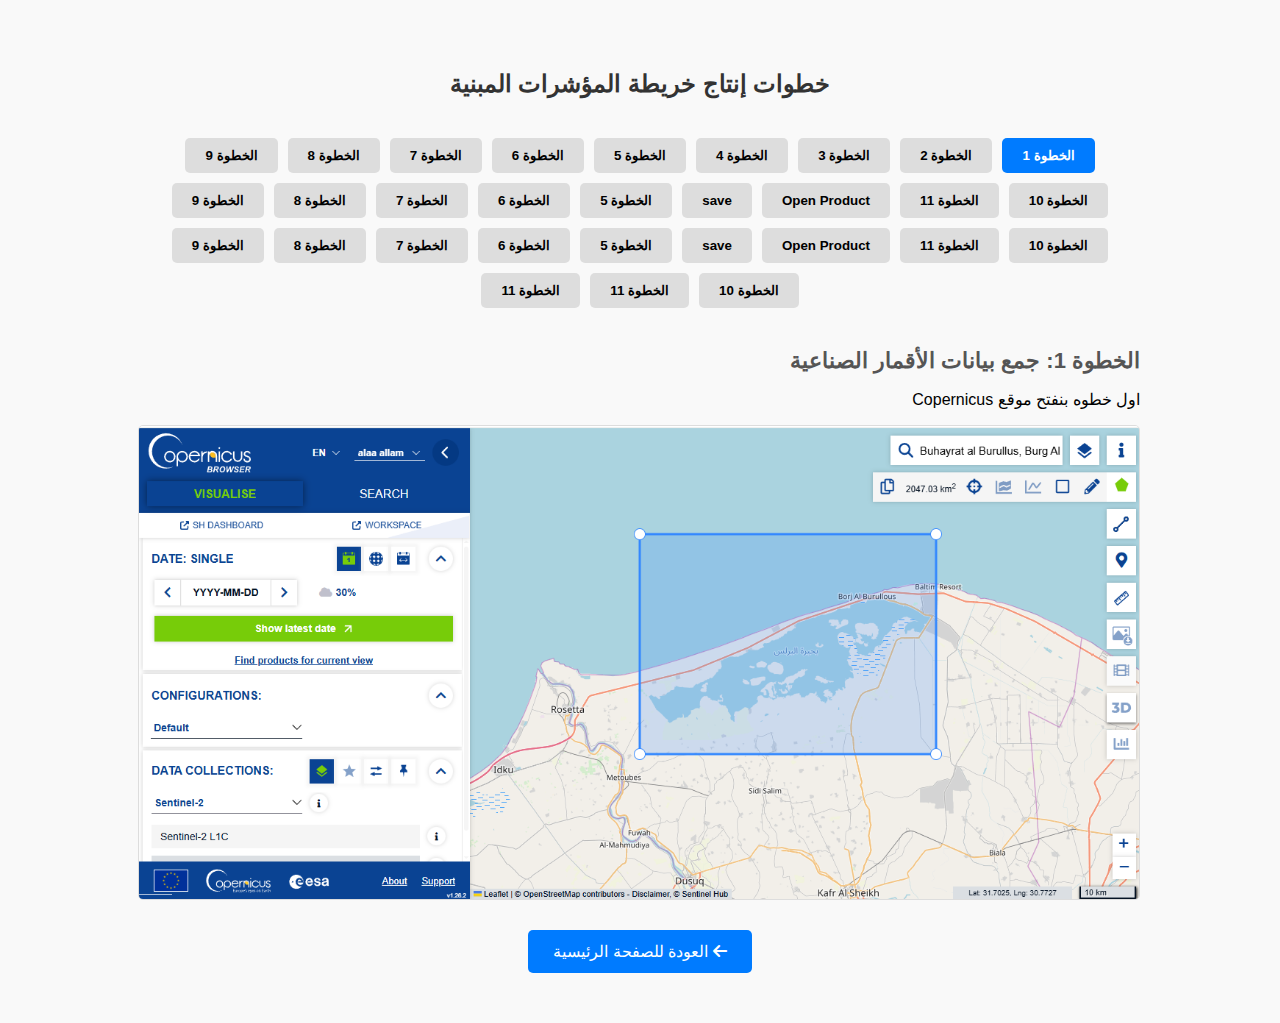
<file: step.html>
<!DOCTYPE html>
<html lang="ar" dir="rtl">
<head>
  <meta charset="UTF-8">
  <meta name="viewport" content="width=device-width, initial-scale=1.0">
  <title>خطوات إنتاج خريطة المؤشرات المبنية - تفاعلية</title>
  <link rel="stylesheet" href="https://cdnjs.cloudflare.com/ajax/libs/font-awesome/6.4.0/css/all.min.css">
  <style>
    body {
      font-family: Arial, sans-serif;
      background-color: #f9f9f9;
      margin: 0;
      padding: 0;
    }
    .container {
      max-width: 1000px;
      margin: 0 auto;
      padding: 50px 20px;
    }
    h2 {
      text-align: center;
      margin-bottom: 40px;
      color: #333;
    }
    .steps-nav {
      display: flex;
      justify-content: center;
      flex-wrap: wrap;
      margin-bottom: 40px;
      gap: 10px;
    }
    .step-btn {
      padding: 10px 20px;
      background-color: #ddd;
      border: none;
      border-radius: 5px;
      cursor: pointer;
      font-weight: bold;
      transition: background-color 0.3s ease;
    }
    .step-btn.active {
      background-color: #007bff;
      color: #fff;
    }
    .step-content {
      display: none;
      text-align: right;
      animation: fadeIn 0.5s;
    }
    .step-content.active {
      display: block;
    }
    .step-content img {
      display: block;
      max-width: 100%;
      height: auto;
      margin-top: 15px;
      border-radius: 5px;
      border: 1px solid #ddd;
    }
    .step-title {
      font-size: 22px;
      font-weight: bold;
      color: #555;
      margin-bottom: 10px;
    }
    .back-btn {
      display: inline-block;
      margin-top: 30px;
      padding: 12px 25px;
      background-color: #007bff;
      color: #fff;
      text-decoration: none;
      border-radius: 5px;
      transition: background-color 0.3s ease;
    }
    .back-btn:hover {
      background-color: #0056b3;
    }
    @keyframes fadeIn {
      from {opacity: 0;}
      to {opacity: 1;}
    }
  </style>
</head>
<body>

<section class="container">
  <h2>خطوات إنتاج خريطة المؤشرات المبنية</h2>

  <!-- شريط التنقل بين الخطوات -->
  <div class="steps-nav">
    <button class="step-btn active" data-step="1">الخطوة 1</button>
    <button class="step-btn" data-step="2">الخطوة 2</button>
    <button class="step-btn" data-step="3">الخطوة 3</button>
    <button class="step-btn" data-step="4">الخطوة 4</button>
    <button class="step-btn" data-step="5">الخطوة 5</button>
    <button class="step-btn" data-step="6">الخطوة 6</button>
    <button class="step-btn" data-step="7">الخطوة 7</button>
    <button class="step-btn" data-step="8">الخطوة 8</button>
    <button class="step-btn" data-step="9">الخطوة 9</button>
    <button class="step-btn" data-step="10">الخطوة 10</button>
    <button class="step-btn" data-step="11">الخطوة 11</button>


    
    <button class="step-btn" data-step="12">Open Product </button>
    <button class="step-btn" data-step="13"> save</button>
    <button class="step-btn" data-step="14">الخطوة 5</button>
    <button class="step-btn" data-step="15">الخطوة 6</button>
    <button class="step-btn" data-step="16">الخطوة 7</button>
    <button class="step-btn" data-step="17">الخطوة 8</button>
    <button class="step-btn" data-step="18">الخطوة 9</button>
    <button class="step-btn" data-step="19">الخطوة 10</button>
    <button class="step-btn" data-step="20">الخطوة 11</button>

    <button class="step-btn" data-step="21">Open Product </button>
    <button class="step-btn" data-step="22"> save</button>
    <button class="step-btn" data-step="23">الخطوة 5</button>
    <button class="step-btn" data-step="24">الخطوة 6</button>
    <button class="step-btn" data-step="25">الخطوة 7</button>
    <button class="step-btn" data-step="26">الخطوة 8</button>
    <button class="step-btn" data-step="27">الخطوة 9</button>
    <button class="step-btn" data-step="28">الخطوة 10</button>
    <button class="step-btn" data-step="29">الخطوة 11</button>
    <button class="step-btn" data-step="30">الخطوة 11</button>

  </div>

  <!-- محتوى الخطوات -->
  <div class="step-content active" data-step="1">
    <div class="step-title">الخطوة 1: جمع بيانات الأقمار الصناعية</div>
    <p>اول خطوه بنفتح موقع Copernicus</p>
    <img src="img/AS.png" alt="جمع بيانات الأقمار الصناعية">
  </div>

  <div class="step-content" data-step="2">
    <div class="step-title">الخطوة 2: </div>
    <p>    بنختار sentinel 2 عشان بتصحح مرئيه  </p>
    <img src="img/2.jpg" alt="معالجة الصور الطيفية">
  </div>

  <div class="step-content" data-step="3">
    <div class="step-title">الخطوة 3:   </div>
    <p>بعدها تحدد منقطه الشرح و تنزلها </p>
    <!-- <img src="img/step3.jpg" alt="حساب المؤشرات المبنية"> -->
  </div>

  <div class="step-content" data-step="4">
    <div class="step-title">الخطوة 4:   </div>
    <p>بعدها تفتح برنامح snap for gps  عشان مرئيه نزلت بتشتغل ع برنامج.</p>
    <img src="img/3.jpg" alt="إنشاء الخريطة النهائية">
  </div>

  
  <div class="step-content" data-step="5">
    <div class="step-title">الخطوة 5:</div>
    <p>خطوه بعدها ندمج مرئتين عن طريق raster ل geometric ل mosaicking</p>
    <img src="img/4.jpg" alt="إنشاء الخريطة النهائية">
  </div>



  <div class="step-content" data-step="6">
    <div class="step-title">الخطوة 6:</div>
    <p>نحط ملفين و ندوس run</p>
    <img src="img/5.jpg" alt="إنشاء الخريطة النهائية">
  </div>


  <div class="step-content" data-step="7">
    <div class="step-title">الخطوة 7:</div>
    <p>ن raster لgeomatric ل resampling

Source نختار الاسم ملف
Target نختار مرئيه  هنشتغل عليها</p>
    <img src="img/6.jpg" alt="إنشاء الخريطة النهائية">
  </div>



  <div class="step-content" data-step="8">
    <div class="step-title">الخطوة 8:</div>
    <p>خطوه تانيه نحدد منطقه الدراسه من نافذه woeld view</p>
    <img src="img/7.jpg" alt="إنشاء الخريطة النهائية">
  </div>

    <div class="step-content" data-step="9">
    <div class="step-title">الخطوة 9:</div>
    <p>بعدها من raster نختار subset</p>
    <img src="img/8.jpg" alt="إنشاء الخريطة النهائية">
  </div>

    <div class="step-content" data-step="10">
    <div class="step-title">الخطوة 10:</div>
    <p>نختار ملف subset كليك يمين  ونختارband maths</p>
    <img src="img/9.jpg" alt="إنشاء الخريطة النهائية">
  </div>

    <div class="step-content" data-step="11">
    <div class="step-title">الخطوة 11:</div>
    <p>هندوس ع band maths و بعدها edit expression</p>
    <img src="img/10.jpg" alt="إنشاء الخريطة النهائية">
  </div>


    <div class="step-content" data-step="12">
    <div class="step-title"> Open Product:</div>
    <p>يُستخدم لفتح ملف بيانات/منتج (image/product)</p>
    <img src="img/New folder/1.jpg" alt="إنشاء الخريطة النهائية">
  </div>

  
    <div class="step-content" data-step="13">
    <div class="step-title"> Open Product:</div>
    <p>يُستخدم لفتح ملف بيانات/منتج (image/product)</p>
    <img src="img/New folder/save.jpg" alt="إنشاء الخريطة النهائية">
  </div>

  
    <div class="step-content" data-step="14">
    <div class="step-title"> Open Product:</div>
    <p>يُستخدم لفتح ملف بيانات/منتج (image/product)</p>
    <img src="img/New folder/3.jpg" alt="إنشاء الخريطة النهائية">
  </div>

  
    <div class="step-content" data-step="15">
    <div class="step-title"> Open Product:</div>
    <p>يُستخدم لفتح ملف بيانات/منتج (image/product)</p>
    <img src="img/New folder/4.jpg" alt="إنشاء الخريطة النهائية">
  </div>



    <div class="step-content" data-step="16">
    <div class="step-title"> Open Product:</div>
    <p>يُستخدم لفتح ملف بيانات/منتج (image/product)</p>
    <img src="img/New folder/5.jpg" alt="إنشاء الخريطة النهائية">
  </div>


  
    <div class="step-content" data-step="17">
    <div class="step-title"> Open Product:</div>
    <p>يُستخدم لفتح ملف بيانات/منتج (image/product)</p>
    <img src="img/New folder/6.jpg" alt="إنشاء الخريطة النهائية">
  </div>



  
    <div class="step-content" data-step="18">
    <div class="step-title"> Open Product:</div>
    <p>يُستخدم لفتح ملف بيانات/منتج (image/product)</p>
    <img src="img/New folder/7.jpg" alt="إنشاء الخريطة النهائية">
  </div>



    <div class="step-content" data-step="19">
    <div class="step-title"> Open Product:</div>
    <p>يُستخدم لفتح ملف بيانات/منتج (image/product)</p>
    <img src="img/New folder/8.jpg" alt="إنشاء الخريطة النهائية">
  </div>



    <div class="step-content" data-step="20">
    <div class="step-title"> Open Product:</div>
    <p>يُستخدم لفتح ملف بيانات/منتج (image/product)</p>
    <img src="img/New folder/9.jpg" alt="إنشاء الخريطة النهائية">
  </div>




  
    <div class="step-content" data-step="21">
    <div class="step-title"> Open Product:</div>
    <p>يُستخدم لفتح ملف بيانات/منتج (image/product)</p>
    <img src="img/New folder/10.jpg" alt="إنشاء الخريطة النهائية">
  </div>




    <div class="step-content" data-step="22">
    <div class="step-title"> Open Product:</div>
    <p>يُستخدم لفتح ملف بيانات/منتج (image/product)</p>
    <img src="img/New folder/11.jpg" alt="إنشاء الخريطة النهائية">
  </div>


  <div class="step-content" data-step="23">
    <div class="step-title"> Open Product:</div>
    <p>يُستخدم لفتح ملف بيانات/منتج (image/product)</p>
    <img src="img/New folder/12.jpg" alt="إنشاء الخريطة النهائية">
  </div>


  <div class="step-content" data-step="24">
    <div class="step-title"> Open Product:</div>
    <p>يُستخدم لفتح ملف بيانات/منتج (image/product)</p>
    <img src="img/New folder/13.jpg" alt="إنشاء الخريطة النهائية">
  </div>


  <div class="step-content" data-step="25">
    <div class="step-title"> Open Product:</div>
    <p>يُستخدم لفتح ملف بيانات/منتج (image/product)</p>
    <img src="img/New folder/14.jpg" alt="إنشاء الخريطة النهائية">
  </div>



    <div class="step-content" data-step="26">
    <div class="step-title"> Open Product:</div>
    <p>يُستخدم لفتح ملف بيانات/منتج (image/product)</p>
    <img src="img/New folder/15.jpg" alt="إنشاء الخريطة النهائية">
  </div>



    <div class="step-content" data-step="27">
    <div class="step-title"> Open Product:</div>
    <p>يُستخدم لفتح ملف بيانات/منتج (image/product)</p>
    <img src="img/New folder/16.jpg" alt="إنشاء الخريطة النهائية">
  </div>


  <div class="step-content" data-step="28">
    <div class="step-title"> Open Product:</div>
    <p>يُستخدم لفتح ملف بيانات/منتج (image/product)</p>
    <img src="img/New folder/17.jpg" alt="إنشاء الخريطة النهائية">
  </div>




    <div class="step-content" data-step="29">
    <div class="step-title"> Open Product:</div>
    <p>يُستخدم لفتح ملف بيانات/منتج (image/product)</p>
    <img src="img/New folder/18.jpg" alt="إنشاء الخريطة النهائية">
  </div>



    <div class="step-content" data-step="30">
    <div class="step-title"> Open Product:</div>
    <p>يُستخدم لفتح ملف بيانات/منتج (image/product)</p>
    <img src="img/New folder/19.jpg" alt="إنشاء الخريطة النهائية">
  </div>



  <div style="text-align:center;">
    <a href="index.html" class="back-btn"><i class="fas fa-arrow-left"></i> العودة للصفحة الرئيسية</a>
  </div>

</section>

<script>
  const buttons = document.querySelectorAll('.step-btn');
  const contents = document.querySelectorAll('.step-content');

  buttons.forEach(btn => {
    btn.addEventListener('click', () => {
      const step = btn.getAttribute('data-step');

      // إزالة الكلاسات النشطة
      buttons.forEach(b => b.classList.remove('active'));
      contents.forEach(c => c.classList.remove('active'));

      // إضافة الكلاسات للخطوة المختارة
      btn.classList.add('active');
      document.querySelector(`.step-content[data-step="${step}"]`).classList.add('active');
    });
  });
</script>

</body>
</html>
</file>
